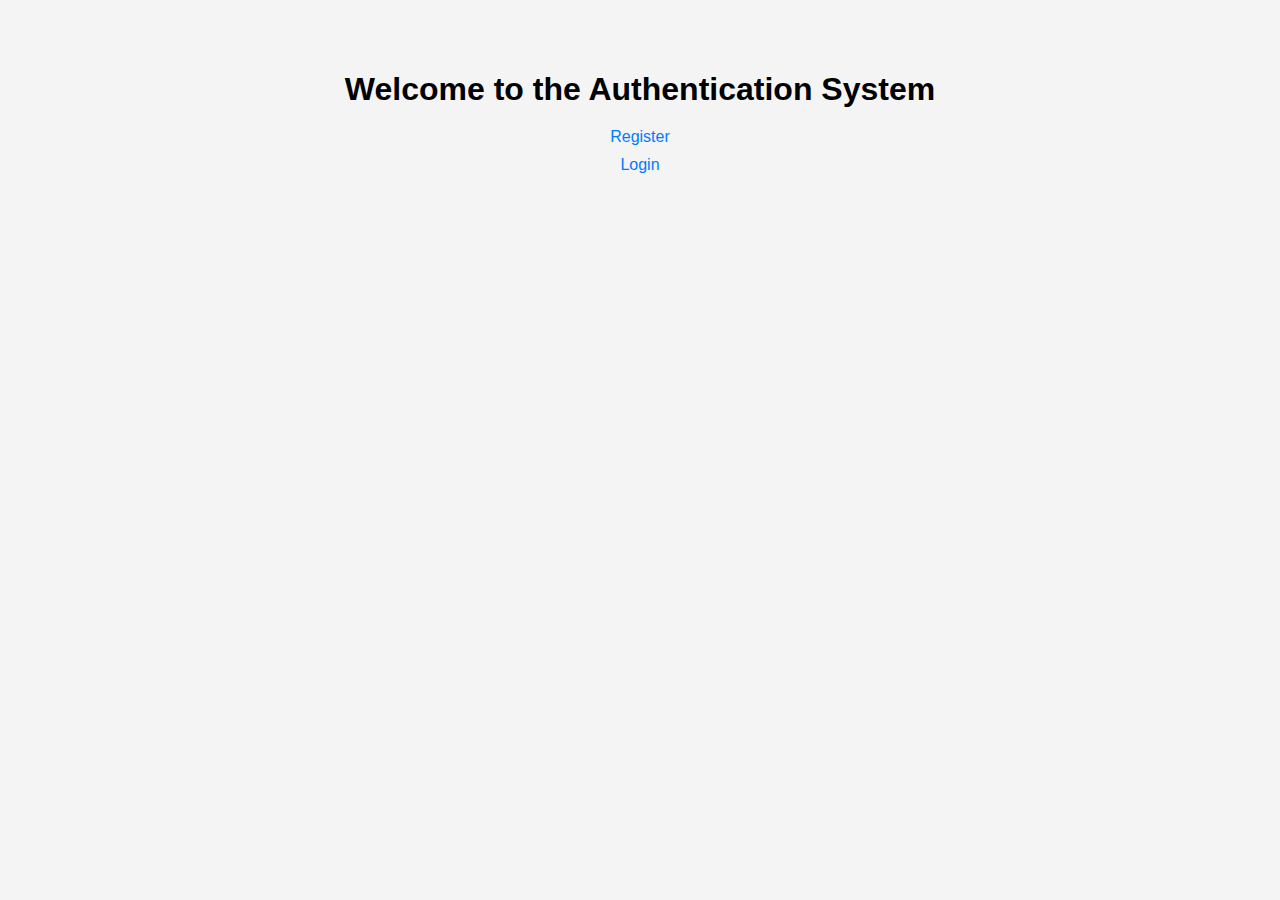
<file: index.html>
<!DOCTYPE html>
<html lang="en">
<head>
    <meta charset="UTF-8">
    <meta name="viewport" content="width=device-width, initial-scale=1.0">
    <title>Home</title>
    <link rel="stylesheet" href="style.css">
</head>
<body>
    <div class="container">
        <h1>Welcome to the Authentication System</h1>
        <a href="register.html" class="button">Register</a>
        <a href="login.html"button>Login</a>
    </div>
</body>
</html>
</file>
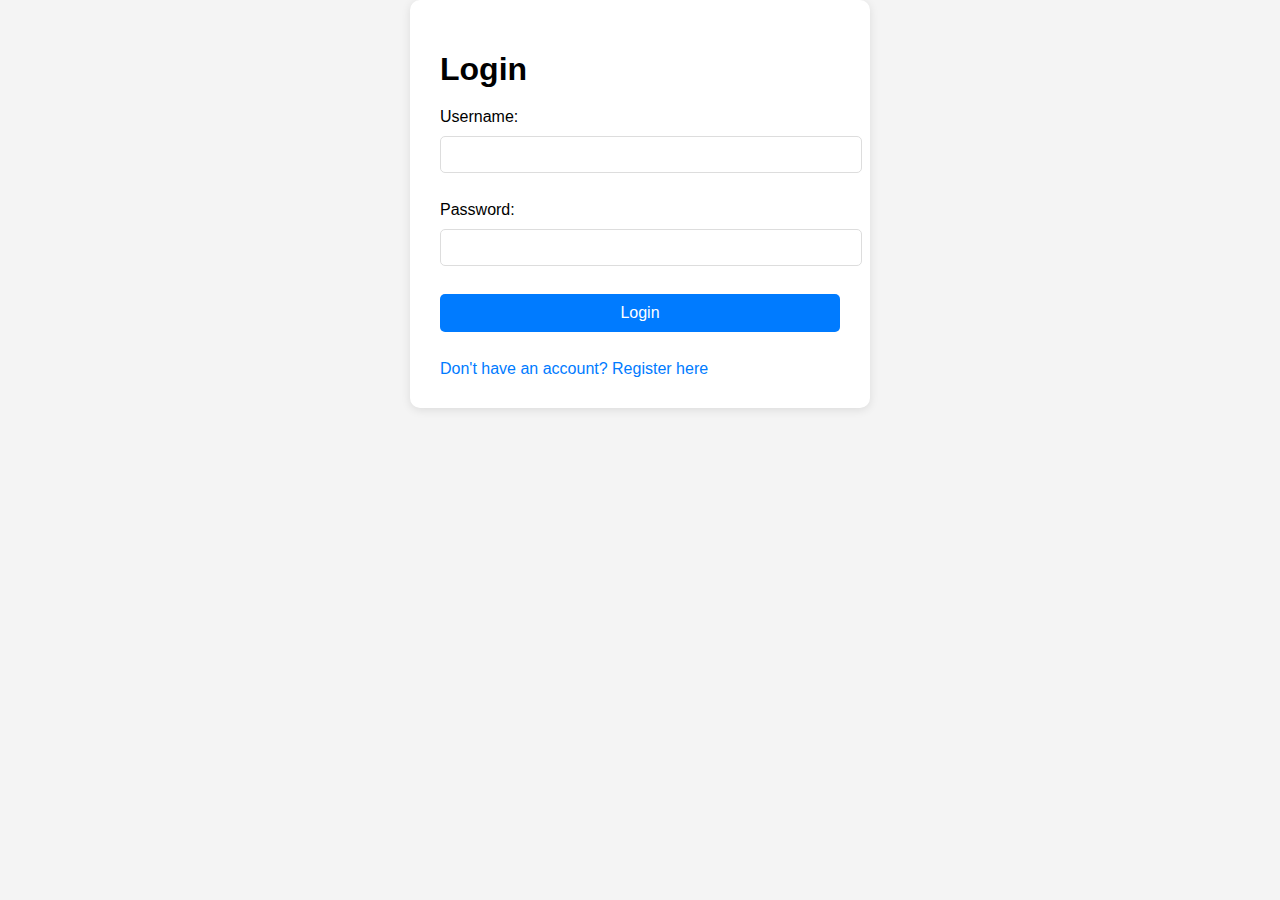
<file: login.html>
<!DOCTYPE html>
<html lang="en">
<head>
    <meta charset="UTF-8">
    <meta name="viewport" content="width=device-width, initial-scale=1.0">
    <title>Login</title>
    <link rel="stylesheet" href="style.css">
</head>
<body>
    <div class="form-container">
        <h1>Login</h1>
        <form method="POST">
            <label for="username">Username:</label>
            <input type="text" id="username" name="username" required><br><br>
            <label for="password">Password:</label>
            <input type="password" id="password" name="password" required><br><br>
            <button type="submit" class="button">Login</button>
        </form>
        <br>
        <a href="register.html">Don't have an account? Register here</a>
    </div>
</body>
</html>
</file>
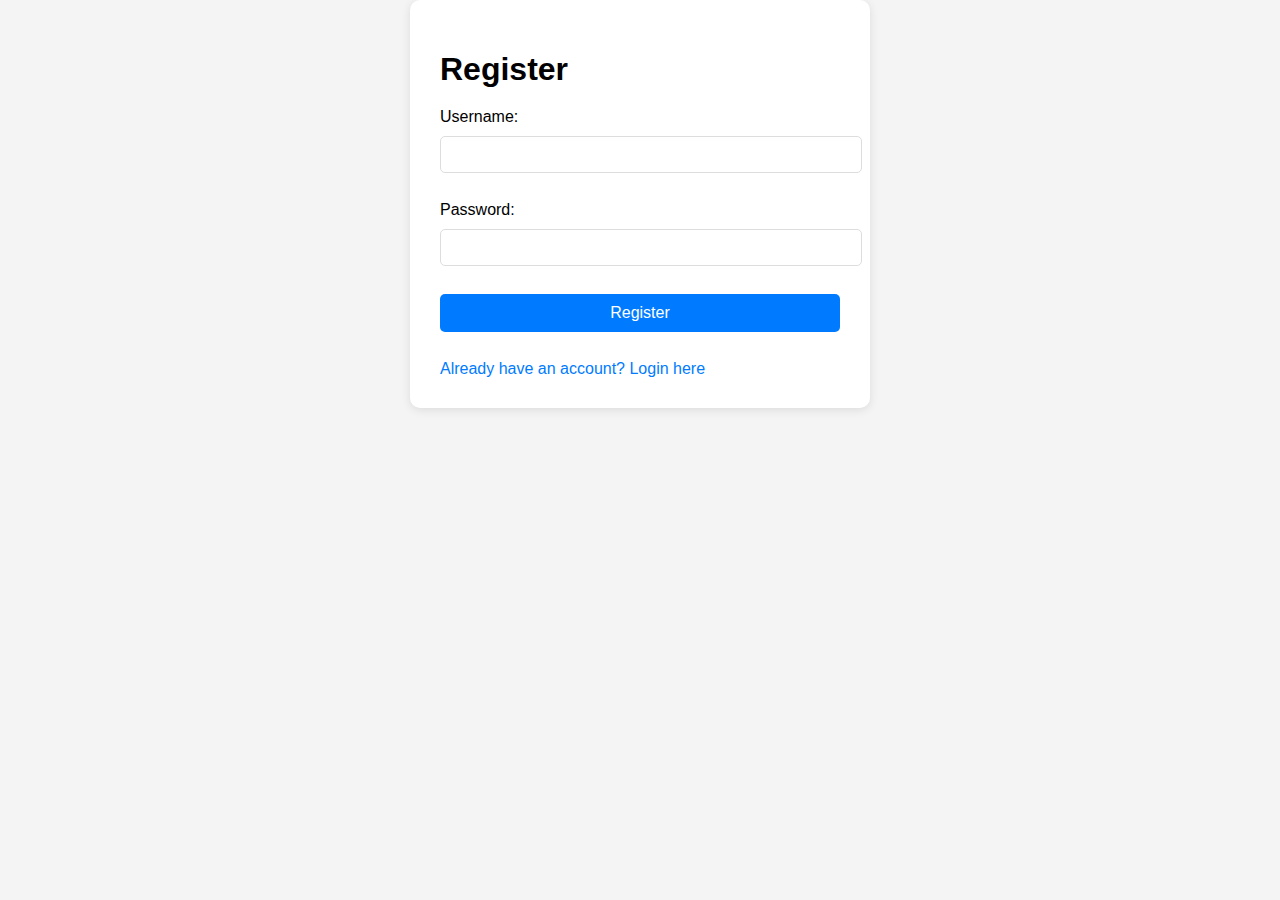
<file: register.html>
<!DOCTYPE html>
<html lang="en">
<head>
    <meta charset="UTF-8">
    <meta name="viewport" content="width=device-width, initial-scale=1.0">
    <title>Register</title>
    <link rel="stylesheet" href="style.css">
</head>
<body>
    <div class="form-container">
        <h1>Register</h1>
        <form method="POST">
            <label for="username">Username:</label>
            <input type="text" id="username" name="username" required><br><br>
            <label for="password">Password:</label>
            <input type="password" id="password" name="password" required><br><br>
            <button type="submit" class="button">Register</button>
        </form>
        <br>
        <a href="login.html">Already have an account? Login here</a>
    </div>
</body>
</html>
</file>
<file: style.css>
body {
    font-family: Arial, sans-serif;
    background-color: #f4f4f4;
    margin: 0;
    padding: 0;
}

.container {
    width: 100%;
    max-width: 600px;
    margin: 0 auto;
    padding: 50px 20px;
    text-align: center;
}

.form-container {
    width: 100%;
    max-width: 400px;
    margin: 0 auto;
    background-color: white;
    padding: 30px;
    border-radius: 10px;
    box-shadow: 0 2px 10px rgba(0, 0, 0, 0.1);
}

h1 {
    margin-bottom: 20px;
}

input[type="text"],
input[type="password"] {
    width: 100%;
    padding: 10px;
    margin: 10px 0;
    border-radius: 5px;
    border: 1px solid #ddd;
}

button {
    width: 100%;
    padding: 10px;
    background-color: #007BFF;
    color: white;
    border: none;
    border-radius: 5px;
    cursor: pointer;
    font-size: 16px;
}

button:hover {
    background-color: #0056b3;
}

a {
    display: block;
    margin-top: 10px;
    color: #007BFF;
    text-decoration: none;
}

a:hover {
    text-decoration: underline;
}

.secure-container {
    text-align: center;
    padding: 50px;
    background-color: white;
    border-radius: 10px;
    box-shadow: 0 2px 10px rgba(0, 0, 0, 0.1);
}

button.logout {
    background-color: #dc3545;
}

button.logout:hover {
    background-color: #c82333;
}
</file>
